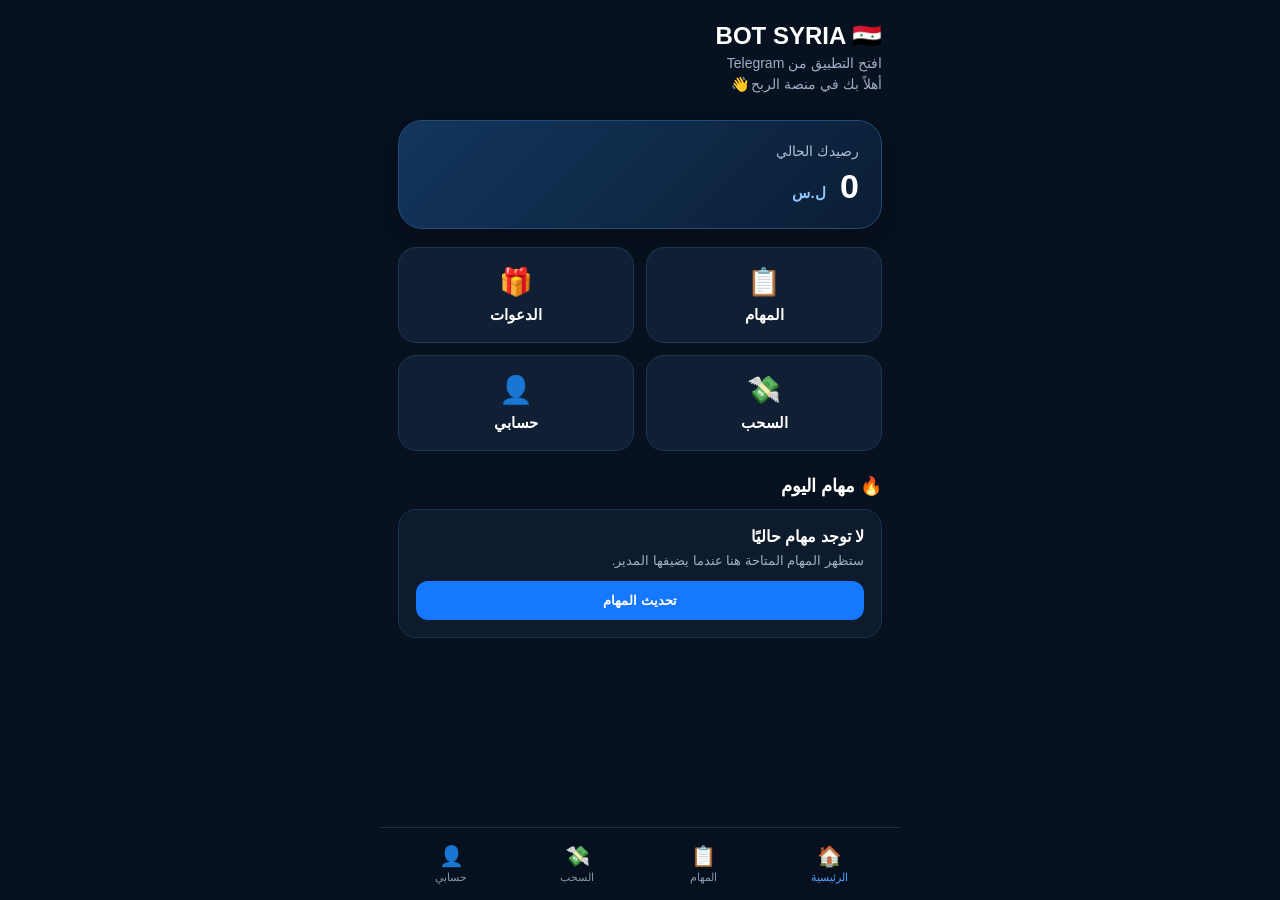
<file: index.html>
<!DOCTYPE html>
<html lang="ar" dir="rtl">
<head>
  <script src="https://telegram.org/js/telegram-web-app.js"></script>
  <meta charset="UTF-8">
  <meta name="viewport" content="width=device-width, initial-scale=1.0, maximum-scale=1.0, user-scalable=no">

  <title>BOT SYRIA</title>

  <style>
    * {
      box-sizing: border-box;
      margin: 0;
      padding: 0;
    }

    body {
      font-family: Arial, sans-serif;
      background: #07111f;
      color: #ffffff;
      min-height: 100vh;
    }

    button {
      font-family: inherit;
      border: 0;
      cursor: pointer;
    }

    .app {
      max-width: 520px;
      margin: auto;
      min-height: 100vh;
      padding-bottom: 90px;
    }

    .top {
      padding: 22px 18px 10px;
    }

    .brand {
      font-size: 24px;
      font-weight: 800;
    }

    .welcome {
      margin-top: 5px;
      color: #9caec5;
      font-size: 14px;
    }

    .balance {
      margin: 18px;
      padding: 22px;
      border-radius: 24px;
      background: linear-gradient(135deg, #12365d, #0b1d34);
      border: 1px solid #214b78;
      box-shadow: 0 12px 35px rgba(0, 0, 0, 0.25);
    }

    .balance-label {
      color: #aebfd4;
      font-size: 14px;
    }

    .balance-value {
      margin-top: 8px;
      font-size: 34px;
      font-weight: 900;
    }

    .currency {
      font-size: 15px;
      color: #8fc5ff;
      margin-right: 5px;
    }

    .actions {
      display: grid;
      grid-template-columns: 1fr 1fr;
      gap: 12px;
      padding: 0 18px;
    }

    .action {
      background: #101f33;
      border: 1px solid #1d3654;
      color: white;
      border-radius: 18px;
      padding: 18px 10px;
      font-size: 15px;
      font-weight: 700;
    }

    .action span {
      display: block;
      font-size: 27px;
      margin-bottom: 8px;
    }

    .section {
      padding: 24px 18px 0;
    }

    .section-title {
      font-size: 18px;
      font-weight: 800;
      margin-bottom: 12px;
    }

    .task {
      background: #0d1b2c;
      border: 1px solid #1b324e;
      border-radius: 18px;
      padding: 17px;
      margin-bottom: 10px;
    }

    .task-title {
      font-weight: 800;
    }

    .task-info {
      margin-top: 7px;
      color: #9fb1c7;
      font-size: 13px;
    }

    .task-button {
      width: 100%;
      margin-top: 13px;
      padding: 12px;
      border-radius: 12px;
      background: #1677ff;
      color: white;
      font-weight: 800;
    }

    .bottom {
      position: fixed;
      bottom: 0;
      left: 50%;
      transform: translateX(-50%);
      width: min(520px, 100%);
      background: rgba(7, 17, 31, 0.96);
      border-top: 1px solid #1a3049;
      display: grid;
      grid-template-columns: repeat(4, 1fr);
      padding: 9px 8px calc(9px + env(safe-area-inset-bottom));
      backdrop-filter: blur(10px);
    }

    .nav {
      background: transparent;
      color: #8498b1;
      font-size: 11px;
      padding: 7px 3px;
    }

    .nav span {
      display: block;
      font-size: 20px;
      margin-bottom: 3px;
    }

    .nav.active {
      color: #4da3ff;
    }
  </style>
</head>

<body>

<div class="app">

  <div class="top">
    <div class="brand">BOT SYRIA 🇸🇾</div>
    <div id="telegram-user" class="welcome">جاري تحميل حسابك...</div>
    <div class="welcome">أهلاً بك في منصة الربح 👋</div>
  </div>

  <div class="balance">
    <div class="balance-label">رصيدك الحالي</div>
    <div class="balance-value">
      0 <span class="currency">ل.س</span>
    </div>
  </div>

  <div class="actions">

    <button class="action" onclick="showMessage('قسم المهام قيد التجهيز')">
      <span>📋</span>
      المهام
    </button>

    <button class="action" onclick="showMessage('قسم الدعوات قيد التجهيز')">
      <span>🎁</span>
      الدعوات
    </button>

    <button class="action" onclick="showMessage('قسم السحب قيد التجهيز')">
      <span>💸</span>
      السحب
    </button>

    <button class="action" onclick="showMessage('صفحة الحساب قيد التجهيز')">
      <span>👤</span>
      حسابي
    </button>

  </div>

  <div class="section">

    <div class="section-title">🔥 مهام اليوم</div>

    <div class="task">
      <div class="task-title">لا توجد مهام حاليًا</div>
      <div class="task-info">
        ستظهر المهام المتاحة هنا عندما يضيفها المدير.
      </div>
      <button class="task-button" onclick="showMessage('لا توجد مهام متاحة الآن')">
        تحديث المهام
      </button>
    </div>

  </div>

</div>

<div class="bottom">

  <button class="nav active" onclick="scrollToTop()">
    <span>🏠</span>
    الرئيسية
  </button>

  <button class="nav" onclick="showMessage('قسم المهام قيد التجهيز')">
    <span>📋</span>
    المهام
  </button>

  <button class="nav" onclick="showMessage('قسم السحب قيد التجهيز')">
    <span>💸</span>
    السحب
  </button>

  <button class="nav" onclick="showMessage('قسم الحساب قيد التجهيز')">
    <span>👤</span>
    حسابي
  </button>

</div>

<script>
  const tg = window.Telegram?.WebApp;

  if (tg) {
    tg.ready();
    tg.expand();

    const user = tg.initDataUnsafe?.user;

    if (user) {
      const firstName = user.first_name || "المستخدم";
      const username = user.username ? "@" + user.username : "";

      document.getElementById("telegram-user").textContent =
        `أهلاً ${firstName} ${username}`;

      console.log("Telegram user detected:", user.id);
    } else {
      document.getElementById("telegram-user").textContent =
        "تعذر قراءة حساب Telegram";
    }
  } else {
    document.getElementById("telegram-user").textContent =
      "افتح التطبيق من Telegram";
  }

  function showMessage(message) {
    alert(message);
  }

  function scrollToTop() {
    window.scrollTo({
      top: 0,
      behavior: "smooth"
    });
  }
</script>

</body>
</html>
</file>
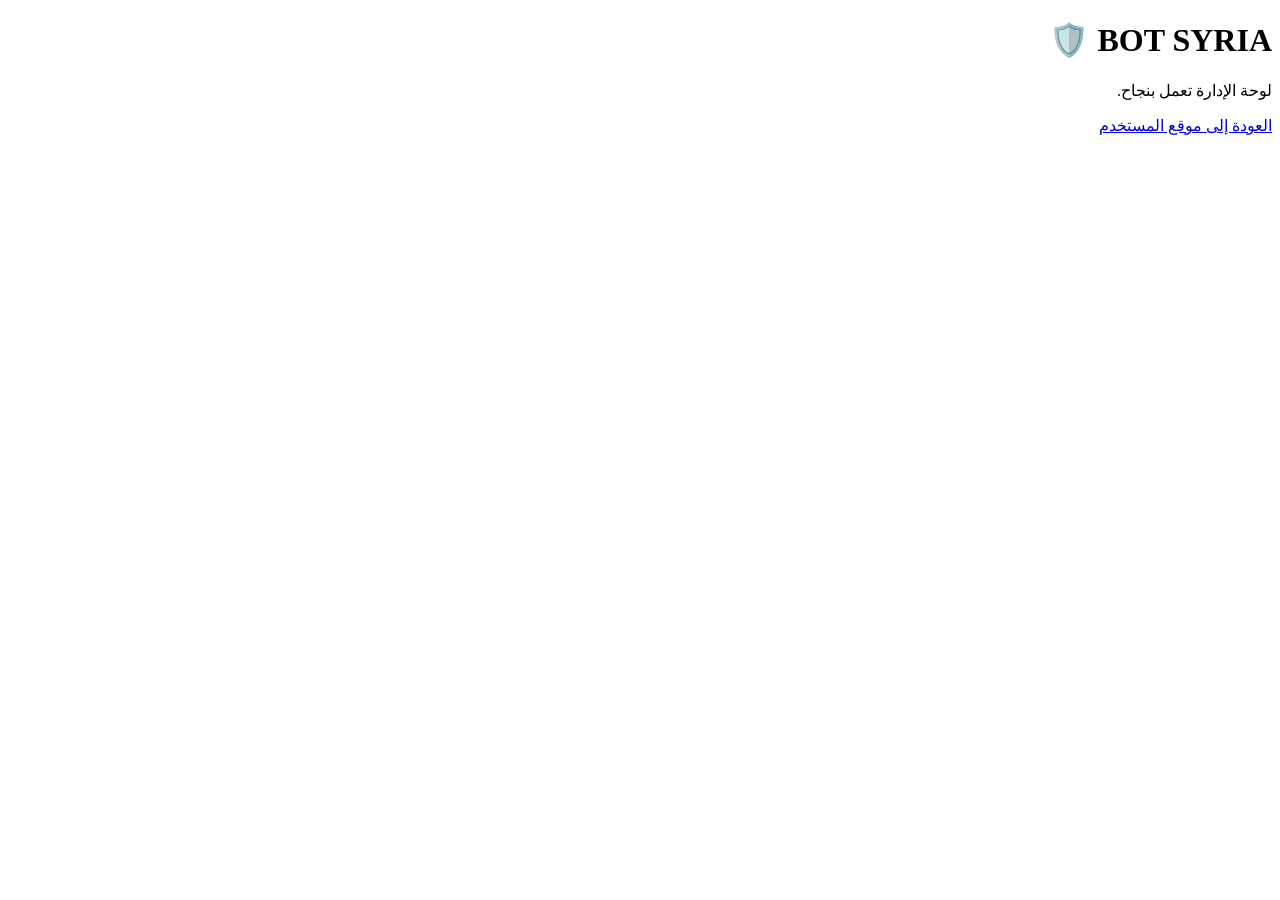
<file: admin/index.html>
<!DOCTYPE html>
<html lang="ar" dir="rtl">
<head>
  <meta charset="UTF-8">
  <meta name="viewport" content="width=device-width, initial-scale=1.0">
  <title>BOT SYRIA - الإدارة</title>
</head>
<body>
  <h1>BOT SYRIA 🛡️</h1>
  <p>لوحة الإدارة تعمل بنجاح.</p>
  <a href="../">العودة إلى موقع المستخدم</a>
</body>
</html>
</file>
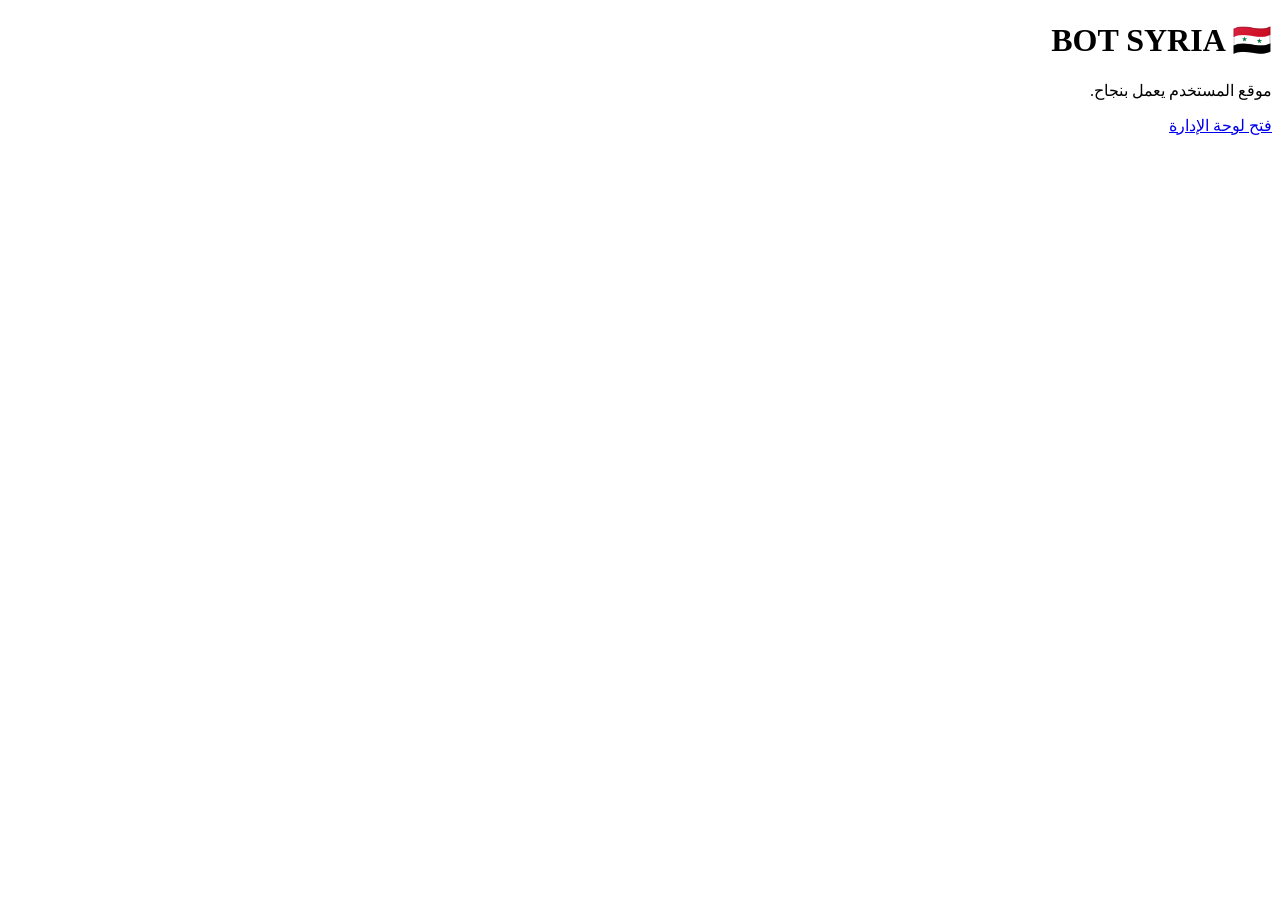
<file: docs/index.html>
<!DOCTYPE html>
<html lang="ar" dir="rtl">
<head>
  <meta charset="UTF-8">
  <meta name="viewport" content="width=device-width, initial-scale=1.0">
  <title>BOT SYRIA</title>
</head>
<body>
  <h1>BOT SYRIA 🇸🇾</h1>
  <p>موقع المستخدم يعمل بنجاح.</p>
  <a href="../admin/">فتح لوحة الإدارة</a>
</body>
</html>
</file>
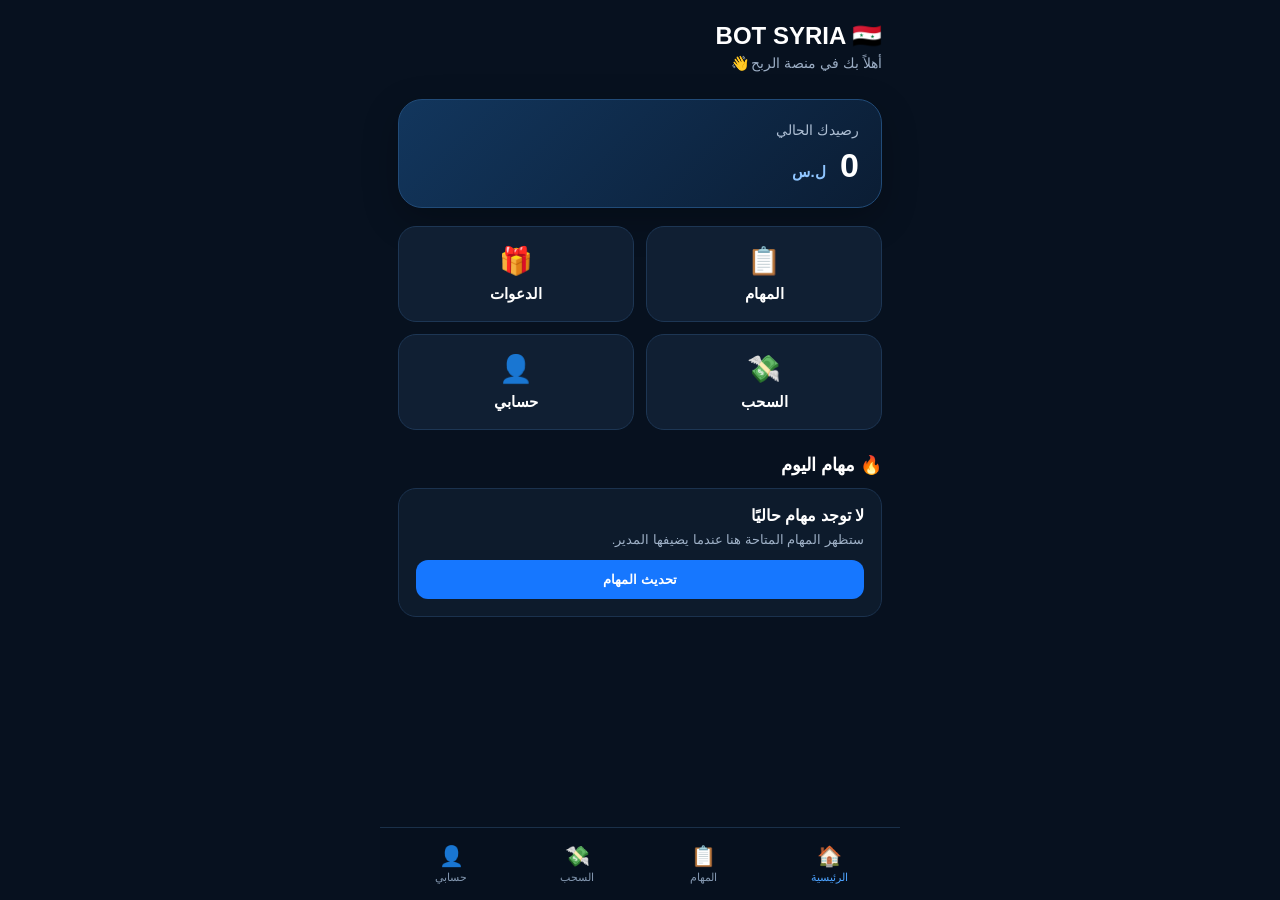
<file: web/index.html>
<!DOCTYPE html>
<html lang="ar" dir="rtl">
<head>
  <meta charset="UTF-8">
  <meta name="viewport" content="width=device-width, initial-scale=1.0, maximum-scale=1.0, user-scalable=no">

  <title>BOT SYRIA</title>

  <style>
    * {
      box-sizing: border-box;
      margin: 0;
      padding: 0;
    }

    body {
      font-family: Arial, sans-serif;
      background: #07111f;
      color: #ffffff;
      min-height: 100vh;
    }

    button {
      font-family: inherit;
      border: 0;
      cursor: pointer;
    }

    .app {
      max-width: 520px;
      margin: auto;
      min-height: 100vh;
      padding-bottom: 90px;
    }

    .top {
      padding: 22px 18px 10px;
    }

    .brand {
      font-size: 24px;
      font-weight: 800;
    }

    .welcome {
      margin-top: 5px;
      color: #9caec5;
      font-size: 14px;
    }

    .balance {
      margin: 18px;
      padding: 22px;
      border-radius: 24px;
      background: linear-gradient(135deg, #12365d, #0b1d34);
      border: 1px solid #214b78;
      box-shadow: 0 12px 35px rgba(0, 0, 0, 0.25);
    }

    .balance-label {
      color: #aebfd4;
      font-size: 14px;
    }

    .balance-value {
      margin-top: 8px;
      font-size: 34px;
      font-weight: 900;
    }

    .currency {
      font-size: 15px;
      color: #8fc5ff;
      margin-right: 5px;
    }

    .actions {
      display: grid;
      grid-template-columns: 1fr 1fr;
      gap: 12px;
      padding: 0 18px;
    }

    .action {
      background: #101f33;
      border: 1px solid #1d3654;
      color: white;
      border-radius: 18px;
      padding: 18px 10px;
      font-size: 15px;
      font-weight: 700;
    }

    .action span {
      display: block;
      font-size: 27px;
      margin-bottom: 8px;
    }

    .section {
      padding: 24px 18px 0;
    }

    .section-title {
      font-size: 18px;
      font-weight: 800;
      margin-bottom: 12px;
    }

    .task {
      background: #0d1b2c;
      border: 1px solid #1b324e;
      border-radius: 18px;
      padding: 17px;
      margin-bottom: 10px;
    }

    .task-title {
      font-weight: 800;
    }

    .task-info {
      margin-top: 7px;
      color: #9fb1c7;
      font-size: 13px;
    }

    .task-button {
      width: 100%;
      margin-top: 13px;
      padding: 12px;
      border-radius: 12px;
      background: #1677ff;
      color: white;
      font-weight: 800;
    }

    .bottom {
      position: fixed;
      bottom: 0;
      left: 50%;
      transform: translateX(-50%);
      width: min(520px, 100%);
      background: rgba(7, 17, 31, 0.96);
      border-top: 1px solid #1a3049;
      display: grid;
      grid-template-columns: repeat(4, 1fr);
      padding: 9px 8px calc(9px + env(safe-area-inset-bottom));
      backdrop-filter: blur(10px);
    }

    .nav {
      background: transparent;
      color: #8498b1;
      font-size: 11px;
      padding: 7px 3px;
    }

    .nav span {
      display: block;
      font-size: 20px;
      margin-bottom: 3px;
    }

    .nav.active {
      color: #4da3ff;
    }
  </style>
</head>

<body>

<div class="app">

  <div class="top">
    <div class="brand">BOT SYRIA 🇸🇾</div>
    <div class="welcome">أهلاً بك في منصة الربح 👋</div>
  </div>

  <div class="balance">
    <div class="balance-label">رصيدك الحالي</div>
    <div class="balance-value">
      0 <span class="currency">ل.س</span>
    </div>
  </div>

  <div class="actions">

    <button class="action" onclick="showMessage('قسم المهام قيد التجهيز')">
      <span>📋</span>
      المهام
    </button>

    <button class="action" onclick="showMessage('قسم الدعوات قيد التجهيز')">
      <span>🎁</span>
      الدعوات
    </button>

    <button class="action" onclick="showMessage('قسم السحب قيد التجهيز')">
      <span>💸</span>
      السحب
    </button>

    <button class="action" onclick="showMessage('صفحة الحساب قيد التجهيز')">
      <span>👤</span>
      حسابي
    </button>

  </div>

  <div class="section">

    <div class="section-title">🔥 مهام اليوم</div>

    <div class="task">
      <div class="task-title">لا توجد مهام حاليًا</div>
      <div class="task-info">
        ستظهر المهام المتاحة هنا عندما يضيفها المدير.
      </div>
      <button class="task-button" onclick="showMessage('لا توجد مهام متاحة الآن')">
        تحديث المهام
      </button>
    </div>

  </div>

</div>

<div class="bottom">

  <button class="nav active" onclick="scrollToTop()">
    <span>🏠</span>
    الرئيسية
  </button>

  <button class="nav" onclick="showMessage('قسم المهام قيد التجهيز')">
    <span>📋</span>
    المهام
  </button>

  <button class="nav" onclick="showMessage('قسم السحب قيد التجهيز')">
    <span>💸</span>
    السحب
  </button>

  <button class="nav" onclick="showMessage('قسم الحساب قيد التجهيز')">
    <span>👤</span>
    حسابي
  </button>

</div>

<script>
  function showMessage(message) {
    alert(message);
  }

  function scrollToTop() {
    window.scrollTo({
      top: 0,
      behavior: "smooth"
    });
  }
</script>

</body>
</html>
</file>
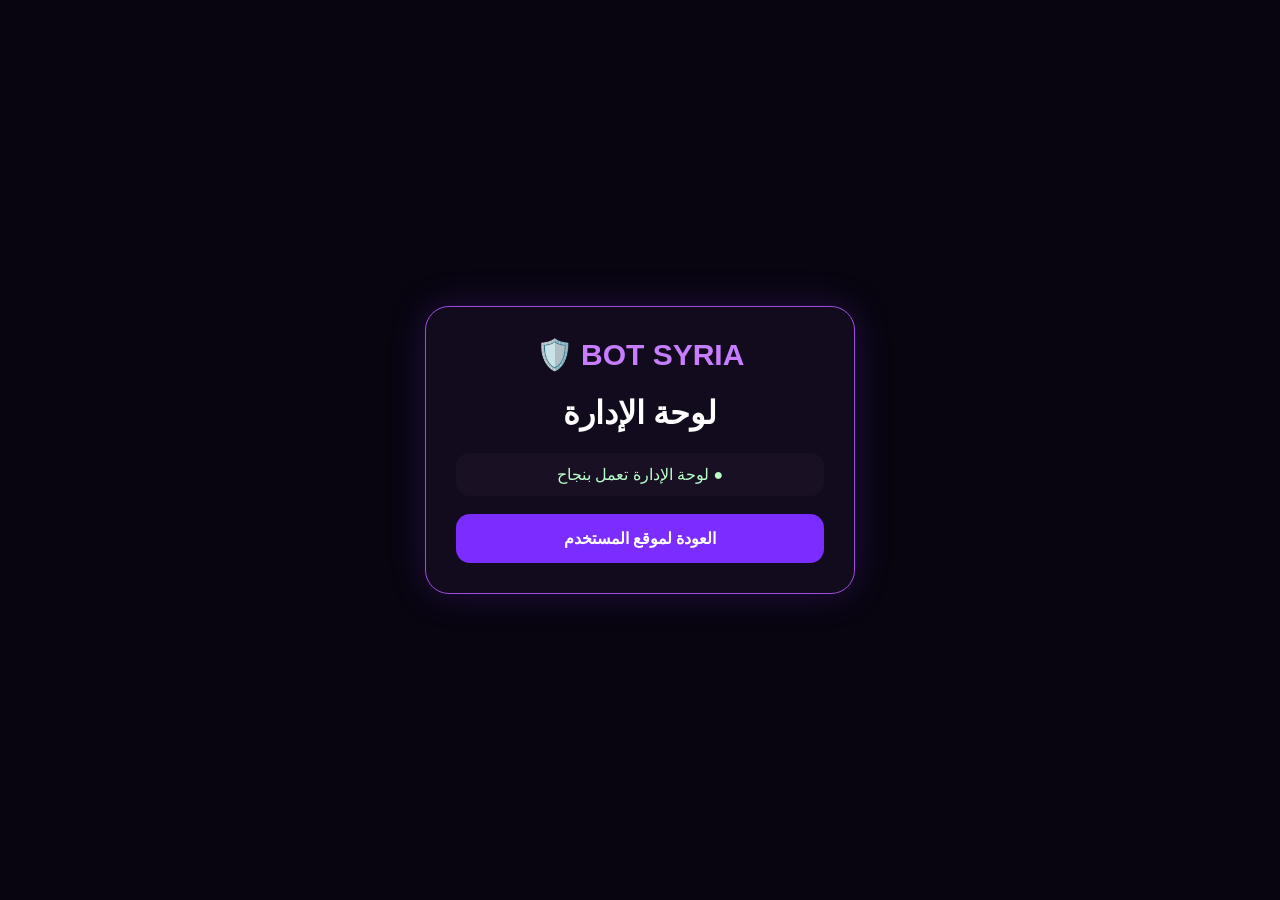
<file: docs/admin.html>
<!DOCTYPE html>
<html lang="ar" dir="rtl">
<head>
<meta charset="UTF-8">
<meta name="viewport" content="width=device-width,initial-scale=1">
<title>BOT SYRIA — الإدارة</title>
<style>
*{box-sizing:border-box}
body{margin:0;min-height:100vh;background:#08050f;color:#fff;font-family:Arial,sans-serif;display:flex;align-items:center;justify-content:center}
.box{width:min(92%,430px);padding:30px;text-align:center;background:#120b1d;border:1px solid #9d4edd;border-radius:24px;box-shadow:0 0 35px #5b20aa55}
.logo{font-size:30px;font-weight:900;color:#c77dff}
.status{margin:18px 0;padding:12px;border-radius:14px;background:#191024;color:#b8ffca}
.back{display:block;text-decoration:none;color:#fff;background:#7b2cff;padding:15px;border-radius:14px;font-weight:bold;margin-top:15px}
</style>
</head>
<body>
<div class="box">
<div class="logo">BOT SYRIA 🛡️</div>
<h1>لوحة الإدارة</h1>
<div class="status">● لوحة الإدارة تعمل بنجاح</div>
<a class="back" href="./">العودة لموقع المستخدم</a>
</div>
</body>
</html>
</file>
